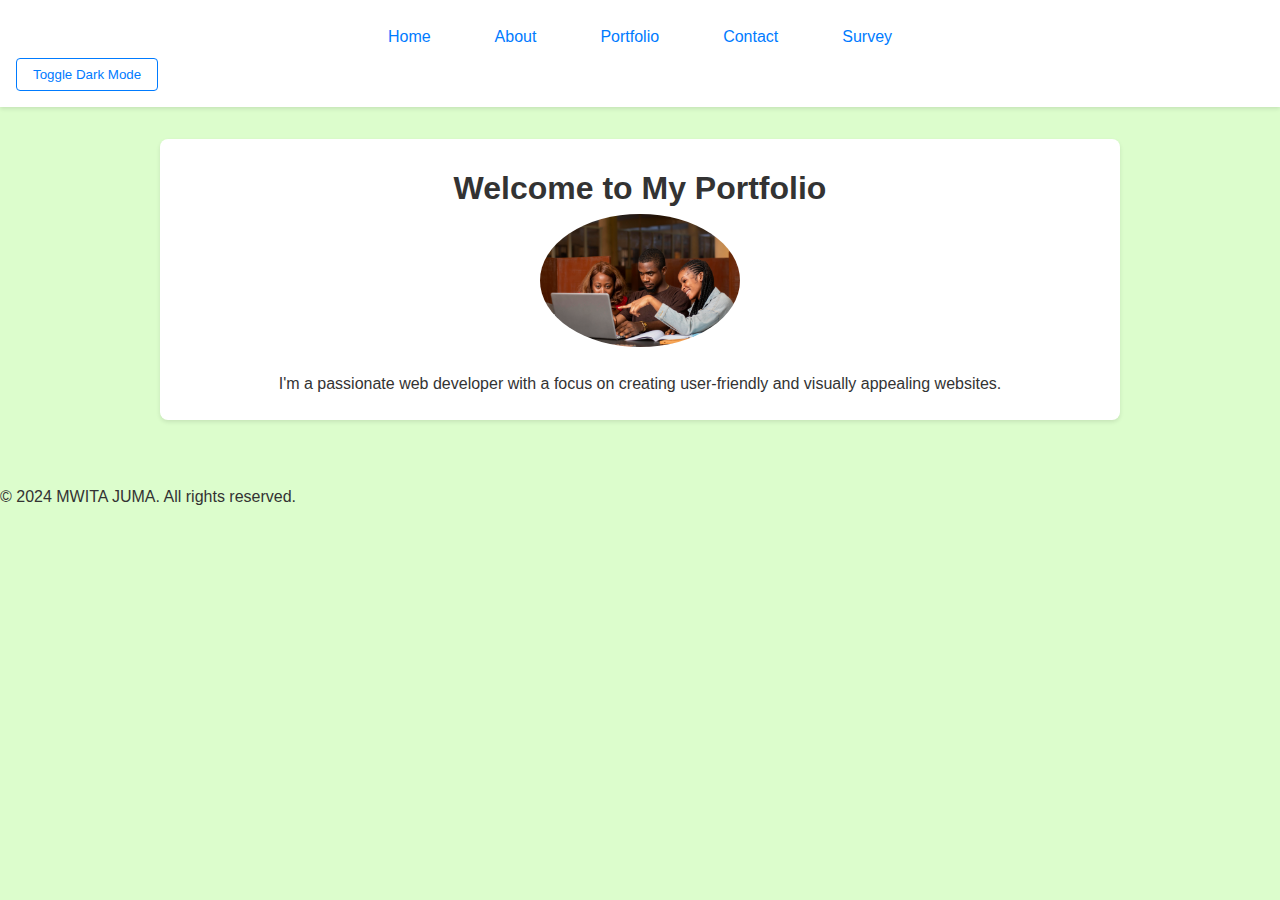
<file: index.html>
<!DOCTYPE html>
<html lang="en">
<head>
    <meta charset="UTF-8">
    <meta name="viewport" content="width=device-width, initial-scale=1.0">
    <title>John Doe - Portfolio</title>
    <meta name="description" content="John Doe's web development portfolio.">
    <meta name="keywords" content="web developer, portfolio, HTML, CSS, JavaScript">
    <meta name="author" content="John Doe">
    <link rel="stylesheet" href="styles.css">
    <link rel="stylesheet" href="script.js">
</head>
<body>
    <header>
        <nav>
            <ul>
                <li><a href="index.html">Home</a></li>
                <li><a href="about.html">About</a></li>
                <li><a href="portifolio.html">Portfolio</a></li>
                <li><a href="contact.html">Contact</a></li>
                <li><a href="survey.html">Survey</a></li>
            </ul>
            <button id="theme-toggle">Toggle Dark Mode</button>
        </nav>
    </header>

    <main>
        <section id="home">
            <h1>Welcome to My Portfolio</h1>
            <img src="./pictures/study-group-african-people.jpg" alt="MWITA JUMA" width="200">
            <p>I'm a passionate web developer with a focus on creating user-friendly and visually appealing websites.</p>
        </section>
    </main>

    <footer>
        <p>&copy; 2024 MWITA JUMA. All rights reserved.</p>
    </footer>

    <script src="script.js"></script>
</body>
</html>
</file>
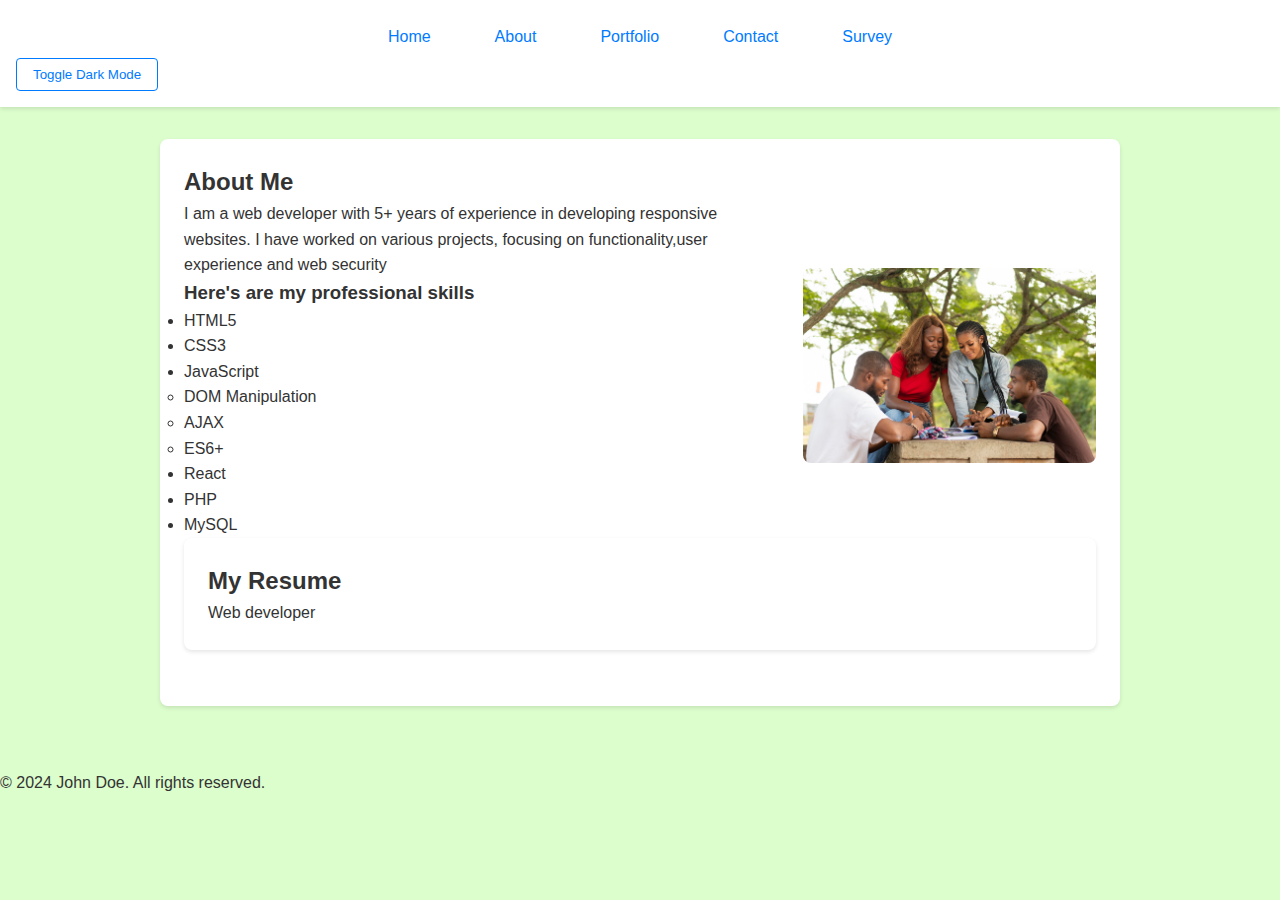
<file: about.html>
<!DOCTYPE html>
<html lang="en">
<head>
    <meta charset="UTF-8">
    <meta name="viewport" content="width=device-width, initial-scale=1.0">
    <title>About Me - MWITA JUMA Portfolio</title>
    <link rel="stylesheet" href="styles.css">
</head>
<body>
    <header>
        <nav>
            <ul>
                <li><a href="index.html">Home</a></li>
                <li><a href="about.html">About</a></li>
                <li><a href="portifolio.html">Portfolio</a></li>
                <li><a href="contact.html">Contact</a></li>
                <li><a href="survey.html">Survey</a></li>
            </ul>
            <button id="theme-toggle">Toggle Dark Mode</button>
        </nav>
    </header>

    <main>
        <section id="about">
            <h2>About Me</h2>
            <div class="about-content">
                <div class="about-text">
                    <p>I am a web developer with 5+ years of experience in developing responsive
                        websites. I have worked on various projects, focusing on functionality,user experience
                        and web security
                    </p>
                    <h3>Here's are my professional skills</h3>
                   
                    <ul>
                        <li>HTML5</li>
                        <li>CSS3</li>
                        <li>JavaScript
                            <ul>
                                <li>DOM Manipulation</li>
                                <li>AJAX</li>
                                <li>ES6+</li>
                            </ul>
                        </li>
                        <li>React</li>
                        <li>PHP</li>
                        <li>MySQL</li>
                    </ul>
                </div>
                <div class="about-image">
                    <img src="./pictures/study-group-african-people (2).jpg" alt="About Me" width="300">
                </div>
            </div>
            <section>
                <h2>My Resume</h2>
                <p>Web developer</p>
                </section>
        </section>
    </main>

    <footer>
        <p>&copy; 2024 John Doe. All rights reserved.</p>
    </footer>
    <script src="script.js"></script>
</body>
</html>
</file>
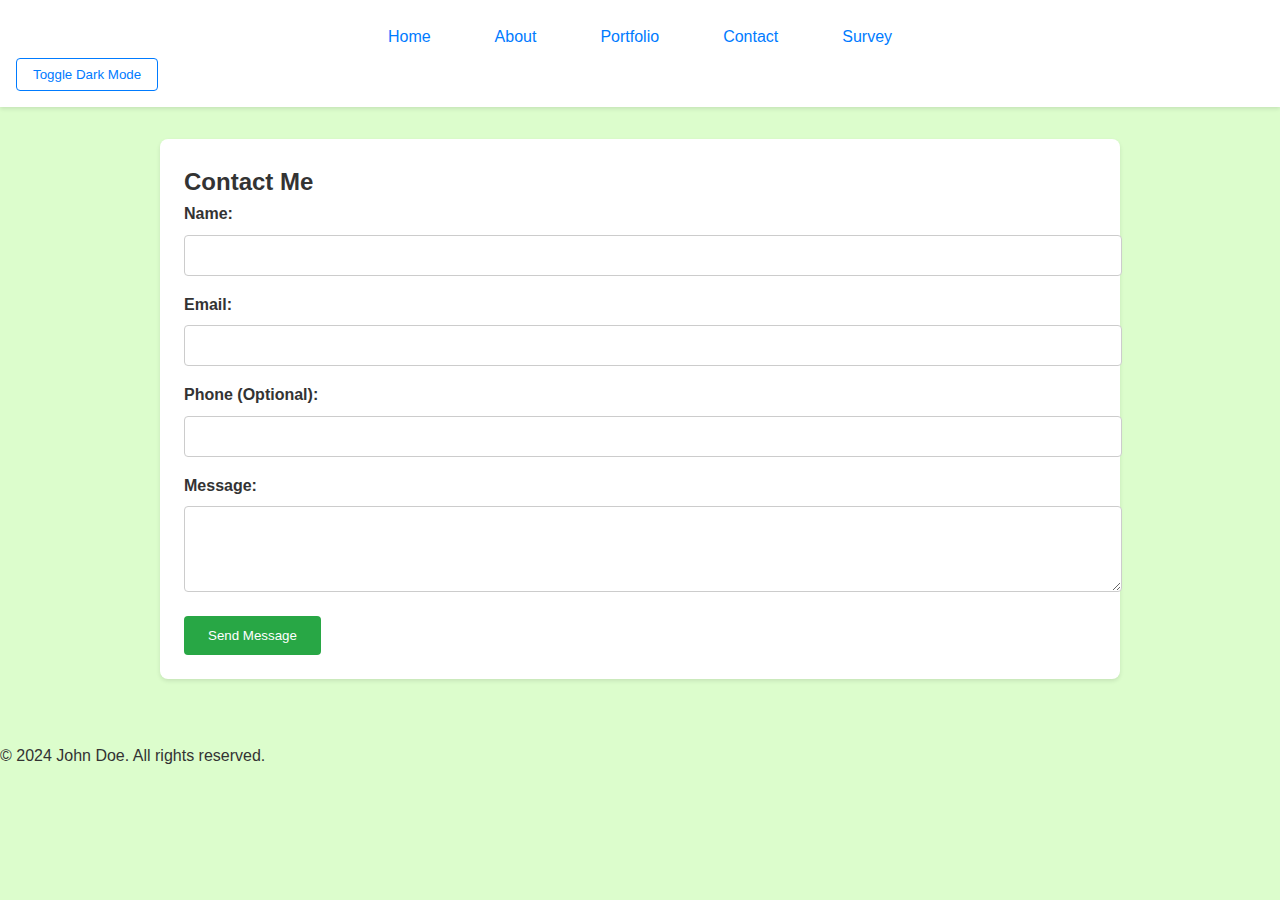
<file: contact.html>
<!DOCTYPE html>
<html lang="en">
<head>
    <meta charset="UTF-8">
    <meta name="viewport" content="width=device-width, initial-scale=1.0">
    <title>Contact Me - John Doe</title>
    <link rel="stylesheet" href="styles.css">
</head>
<body>
    <header>
        <nav>
            <ul>
                <li><a href="index.html">Home</a></li>
                <li><a href="about.html">About</a></li>
                <li><a href="portifolio.html">Portfolio</a></li>
                <li><a href="contact.html">Contact</a></li>
                <li><a href="survey.html">Survey</a></li>
            </ul>
            <button id="theme-toggle">Toggle Dark Mode</button>
        </nav>
    </header>

    <main>
        <section id="contact">
            <h2>Contact Me</h2>
            <form id="contact-form" action="#" method="post">  <label for="name">Name:</label>
                <input type="text" id="name" name="name" required>

                <label for="email">Email:</label>
                <input type="email" id="email" name="email" required>

                <label for="phone">Phone (Optional):</label>
                <input type="text" id="phone" name="phone">

                <label for="message">Message:</label>
                <textarea id="message" name="message" rows="4" required></textarea>

                <button type="submit"> Send Message </button>
            </form>
            <div id="form-status"></div>  </section>
    </main>

    <footer>
        <p>&copy; 2024 John Doe. All rights reserved.</p>
    </footer>
    <script src="script.js"></script>
</body>
</html>
</file>
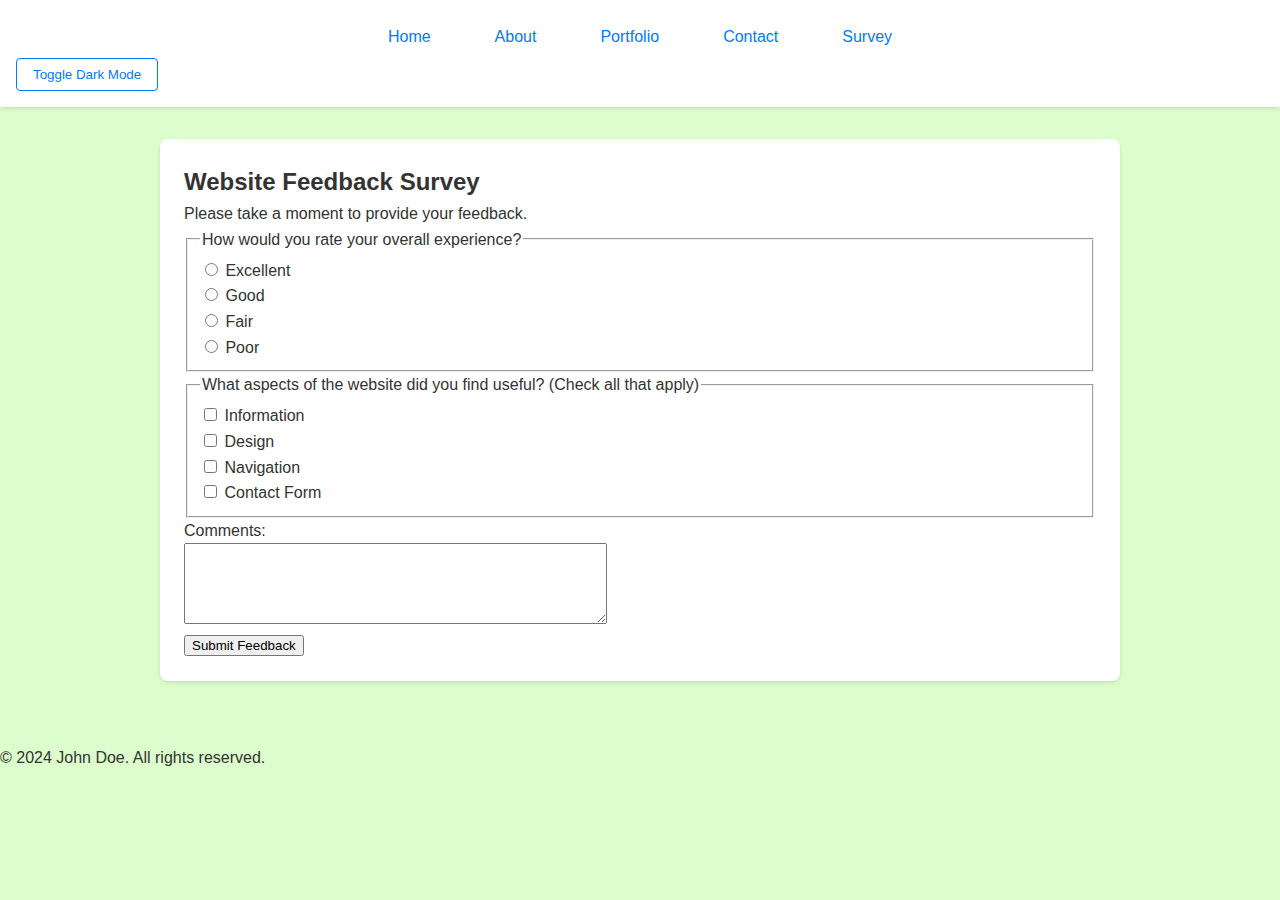
<file: survey.html>
<!DOCTYPE html>
<html lang="en">
<head>
    <meta charset="UTF-8">
    <meta name="viewport" content="width=device-width, initial-scale=1.0">
    <title>Survey - John Doe</title>
    <link rel="stylesheet" href="styles.css">
</head>
<body>
    <header>
        <nav>
            <ul>
                <li><a href="index.html">Home</a></li>
                <li><a href="about.html">About</a></li>
                <li><a href="portifolio.html">Portfolio</a></li>
                <li><a href="contact.html">Contact</a></li>
                <li><a href="survey.html">Survey</a></li>
            </ul>
            <button id="theme-toggle">Toggle Dark Mode</button>
        </nav>
    </header>

    <main>
        <section id="survey">
            <h2>Website Feedback Survey</h2>
            <form id="survey-form" action="#" method="post">  <p>Please take a moment to provide your feedback.</p>

                <fieldset>
                    <legend>How would you rate your overall experience?</legend>
                    <label><input type="radio" name="experience" value="excellent" required> Excellent</label><br>
                    <label><input type="radio" name="experience" value="good" required> Good</label><br>
                    <label><input type="radio" name="experience" value="fair" required> Fair</label><br>
                    <label><input type="radio" name="experience" value="poor" required> Poor</label><br>
                </fieldset>

                <fieldset>
                    <legend>What aspects of the website did you find useful? (Check all that apply)</legend>
                    <label><input type="checkbox" name="useful" value="information"> Information</label><br>
                    <label><input type="checkbox" name="useful" value="design"> Design</label><br>
                    <label><input type="checkbox" name="useful" value="navigation"> Navigation</label><br>
                    <label><input type="checkbox" name="useful" value="contact"> Contact Form</label><br>
                </fieldset>

                <label for="comments">Comments:</label><br>
                <textarea id="comments" name="comments" rows="5" cols="50"></textarea><br>

                <button type="submit">Submit Feedback</button>
            </form>
            <div id="survey-status"></div>  </section>
    </main>

    <footer>
        <p>&copy; 2024 John Doe. All rights reserved.</p>
    </footer>
    <script src="script.js"></script>
</body>
</html>
</file>
<file: styles.css>
/* --- CSS Reset --- */
body, h1, h2, h3, h4, h5, h6, p, ul, ol, li, figure, figcaption, blockquote, dl, dd, dt {
    margin: 0;
    padding: 0;
}

/* --- Base Styles --- */
body {
    font-family: Arial, sans-serif;
    line-height: 1.6;
    color: #333;
    background-color: #dcfdcc;
}

a {
    color: #007bff;
    text-decoration: none;
}

a:hover {
    text-decoration: underline;
}

/* --- Header and Navigation --- */
header {
    background-color: #fff;
    box-shadow: 0 2px 4px rgba(0, 0, 0, 0.1);
    padding: 1rem;
}

nav ul {
    list-style: none;
    display: flex;
    justify-content: center;
    align-items: center;
}

nav ul li {
    margin: 0 1rem;
}

nav a {
    display: block;
    padding: 0.5rem 1rem;
}

nav a:hover {
    background-color: #007bff;
    color: #fff;
    border-radius: 0.25rem;
}

#theme-toggle {
    background-color: transparent;
    border: 1px solid #007bff;
    color: #007bff;
    padding: 0.5rem 1rem;
    border-radius: 0.25rem;
    cursor: pointer;
    margin-left: auto; /* Push to the right */
}

#theme-toggle:hover {
    background-color: #007bff;
    color: #fff;
}

/* --- Main Content Styles --- */
main {
    padding: 2rem;
    max-width: 960px;
    margin: 0 auto;
}

section {
    margin-bottom: 2rem;
    background-color: #fff;
    padding: 1.5rem;
    border-radius: 0.5rem;
    box-shadow: 0 2px 4px rgba(0, 0, 0, 0.1);
}

#home {
    text-align: center;
}

#home img {
    border-radius: 50%;
    margin-bottom: 1rem;
}

/* --- About Section --- */
.about-content {
    display: flex;
    gap: 2rem;
    align-items: center;
}

.about-text {
    flex: 2;
}

.about-image {
    flex: 1;
}

.about-image img {
    max-width: 100%;
    height: auto;
    border-radius: 0.5rem;
}

/* --- Portfolio Section --- */
.portfolio-grid {
    display: grid;
    grid-template-columns: repeat(auto-fit, minmax(300px, 1fr)); /* Responsive columns */
    gap: 1.5rem;
}

.project {
    border: 1px solid #ddd;
    border-radius: 0.5rem;
    overflow: hidden;
}

.project img {
    width: 100%;
    height: auto;
    display: block;
}

.project h3 {
    padding: 1rem;
    font-size: 1.25rem;
    margin-bottom: 0.5rem;
}

.project p {
    padding: 0 1rem 1rem;
}

.details-btn {
    background-color: #007bff;
    color: #fff;
    border: none;
    padding: 0.5rem 1rem;
    cursor: pointer;
    border-radius: 0.25rem;
    margin-left: 1rem;
}

.details-btn:hover {
    background-color: #0056b3;
}

.project-details {
    padding: 1rem;
    background-color: #f9f9f9;
    border-top: 1px solid #ddd;
    display: none; /* Hidden by default */
}

/* --- Contact Form --- */
#contact-form label {
    display: block;
    margin-bottom: 0.5rem;
    font-weight: bold;
}

#contact-form input,
#contact-form textarea {
    width: 100%;
    padding: 0.75rem;
    margin-bottom: 1rem;
    border: 1px solid #ccc;
    border-radius: 0.25rem;
}

#contact-form button {
    background-color: #28a745;
    color: #fff;
    border: none;
    padding: 0.75rem 1.5rem;
    cursor: pointer;
    border-radius: 0.25rem;
}

#contact-form button:hover {
    background-color: #218838;
}

#
</file>
